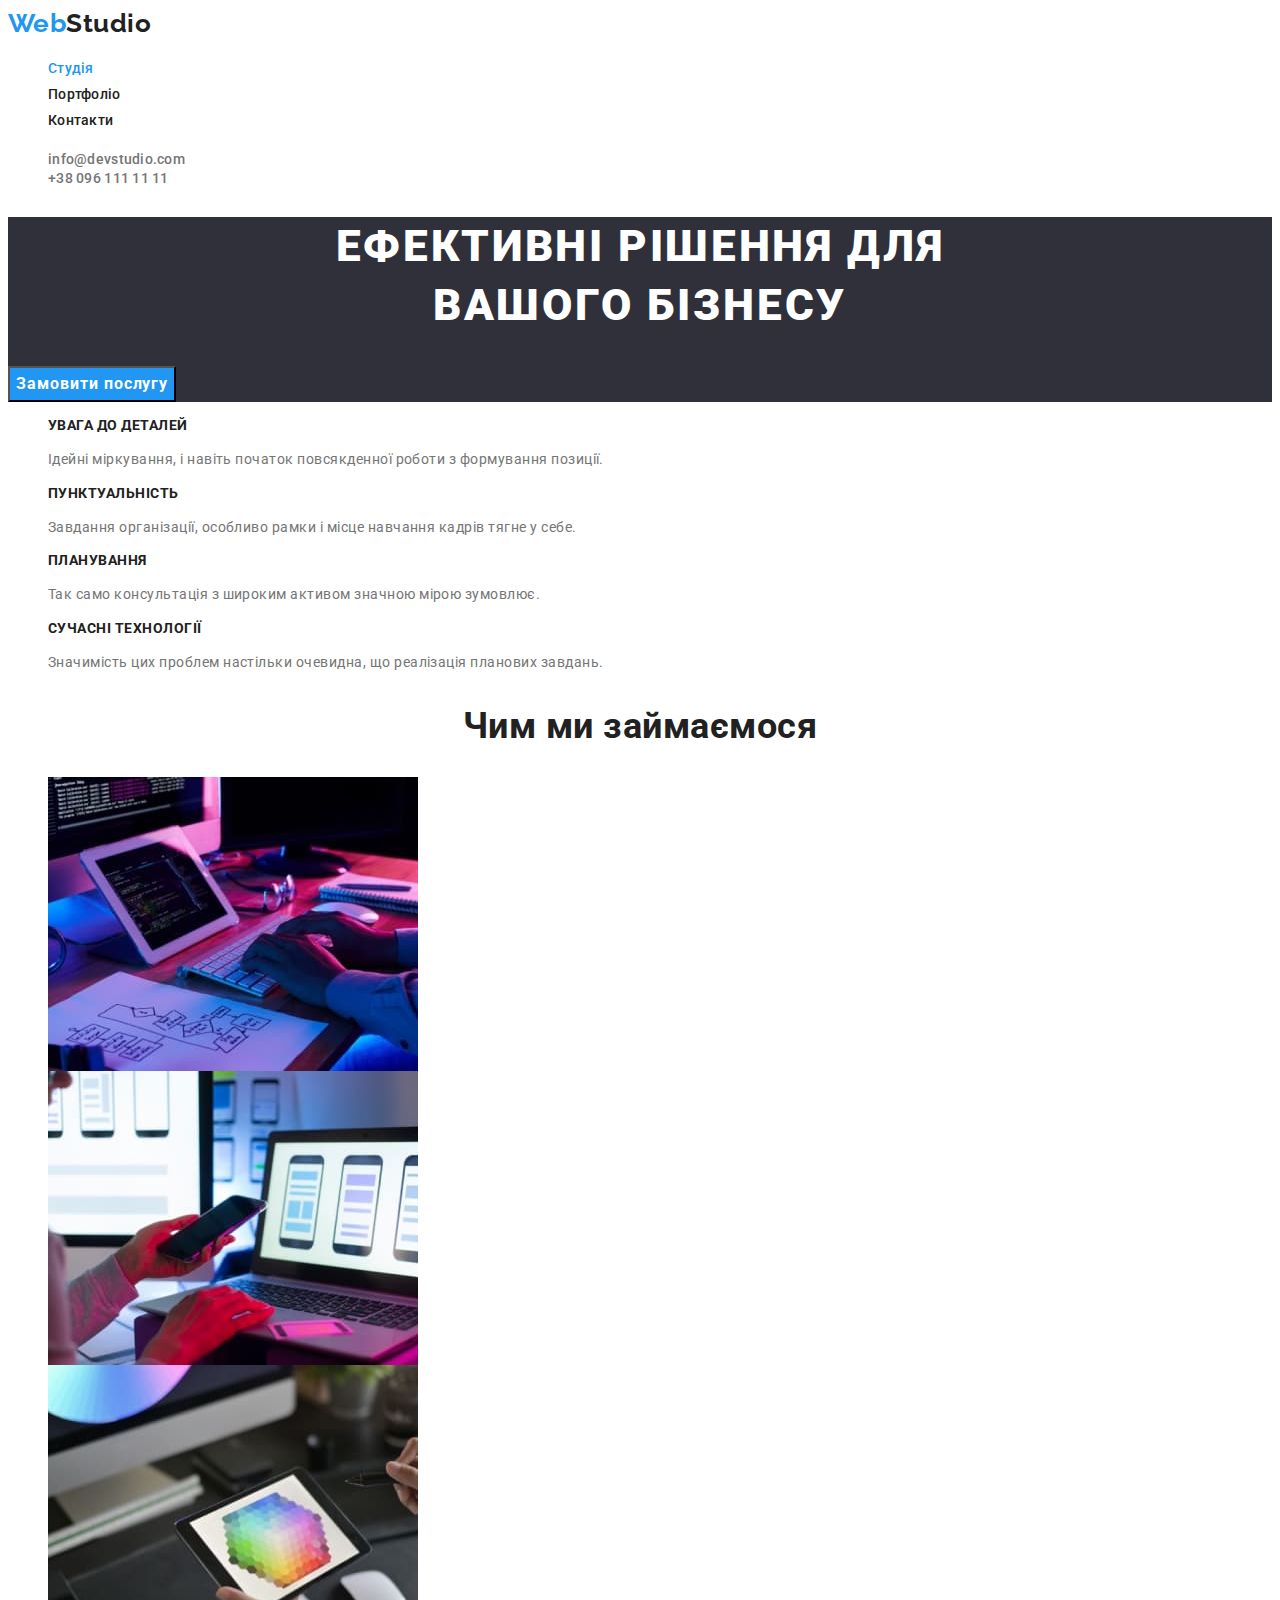
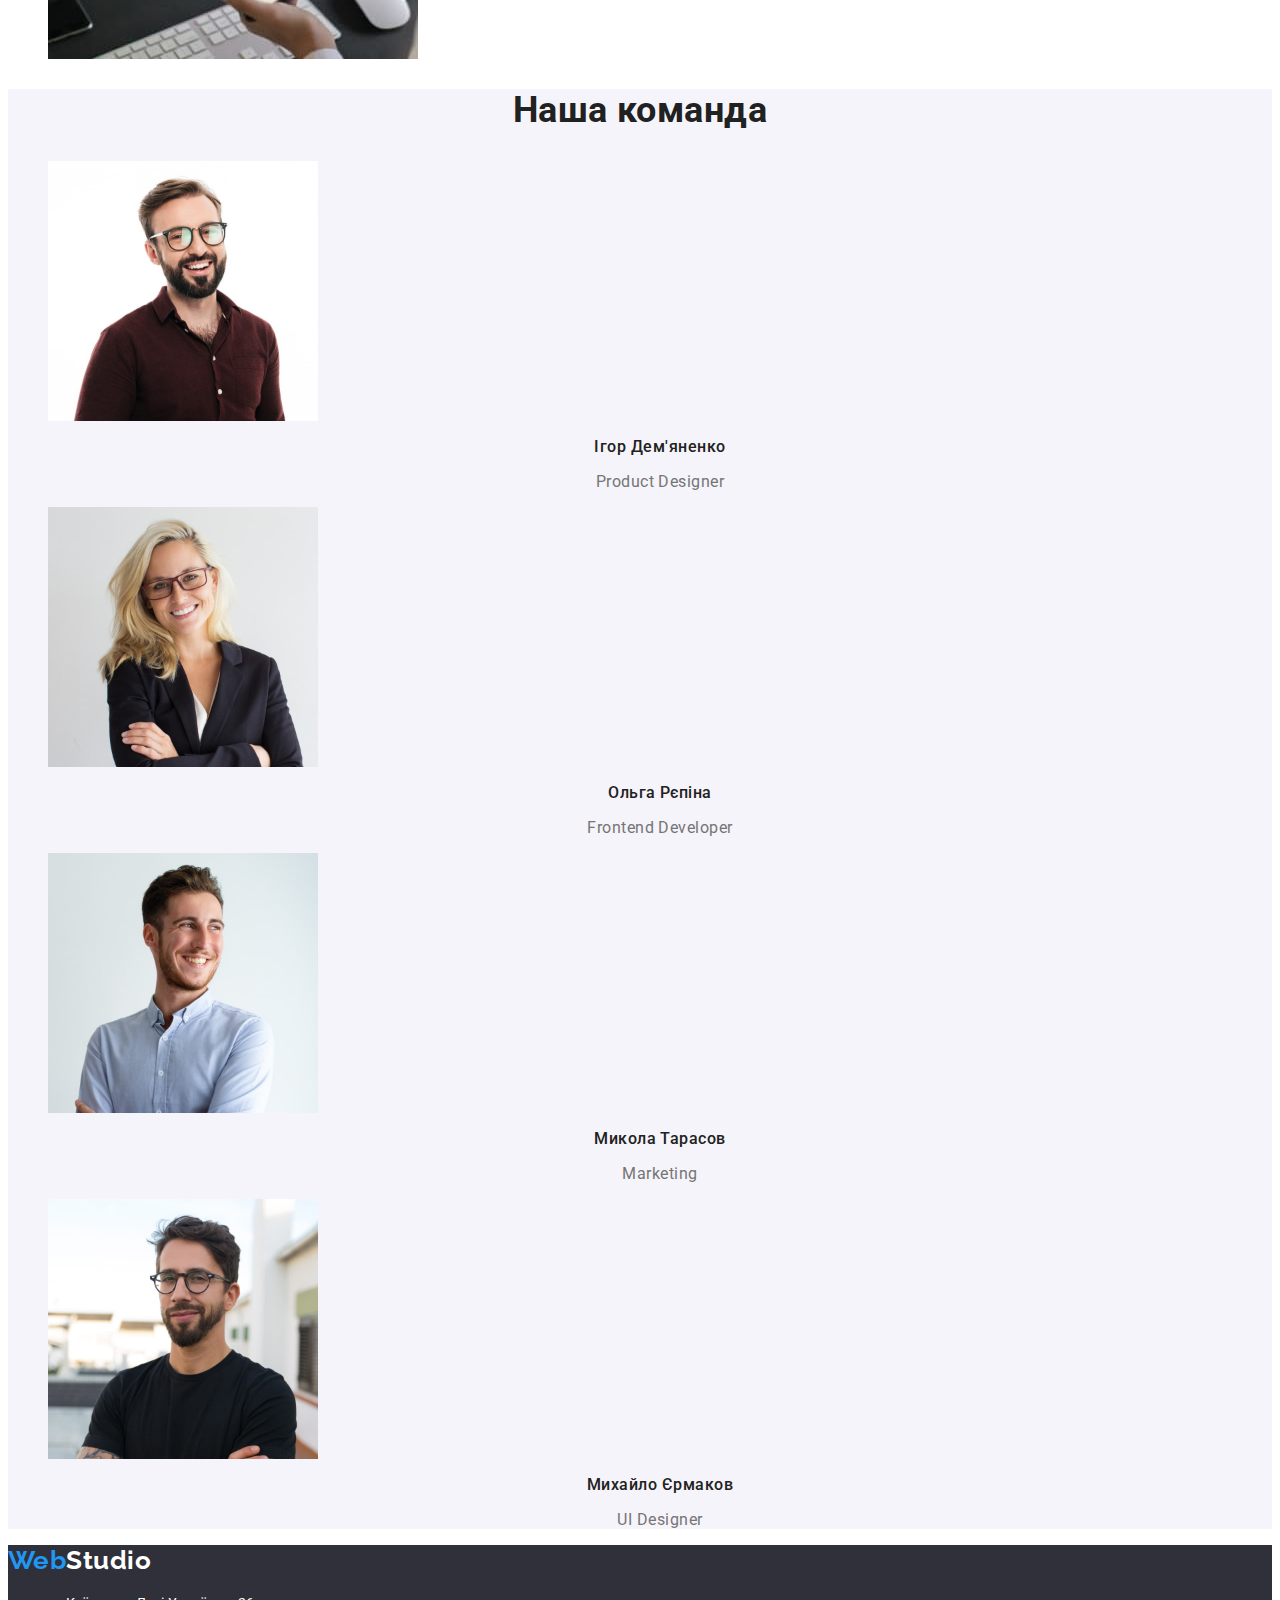
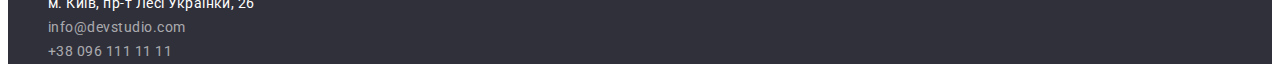
<file: index.html>
<!DOCTYPE html>
<html lang="uk">

<head>
  <meta charset="UTF-8" />
  <meta name="viewport" content="width=device-width, initial-scale=1.0" />
  <title>WebStudio</title>
  <link rel="preconnect" href="https://fonts.googleapis.com">
  <link rel="preconnect" href="https://fonts.gstatic.com" crossorigin>
  <link href="https://fonts.googleapis.com/css2?family=Raleway:wght@700&family=Roboto:wght@400;500;700;900&display=swap"
    rel="stylesheet">
  <link rel="stylesheet" href="./css/styles.css">
</head>

<body>
  <!-- HEADER -->
  <header class="page-header">
    <nav class="page-navigation">
      <a class="logo link" href="./index.html"><span class="text-logo">Web</span>Studio</a>
      <ul class="menu list">
        <li class="menu-item"><a class="menu-link current link" href="./index.html">Студія</a></li>
        <li class="menu-item"><a class="menu-link link" href="./portfolio.html">Портфоліо</a></li>
        <li class="menu-item"><a class="menu-link link" href="#">Контакти</a></li>
      </ul>
    </nav>
    <ul class="contact-menu list">
      <li><a class="contact-e-mail link" href="info@devstudio.com">info@devstudio.com</a></li>
      <li><a class="contact-phone-number link" href="+380961111111">+38 096 111 11 11</a></li>
    </ul>
  </header>
  <main>
    <!-- HERO -->
    <section class="hero">
      <h1 class="hero-title">Ефективні рішення для <br> вашого бізнесу</h1>
      <button type="button" class="hero-btn">Замовити послугу</button>
    </section>
    <!-- ABOUT -->
    <section class="about">
      <h2 class="visually-hidden">Наші переваги</h2>
      <ul class="list">
        <li>
          <h3 class="about-suptitle">УВАГА ДО ДЕТАЛЕЙ</h3>
          <p class="about-text">Ідейні міркування, і навіть початок повсякденної роботи з формування позиції.</p>
        </li>
        <li>
          <h3 class="about-suptitle">ПУНКТУАЛЬНІСТЬ</h3>
          <p class="about-text">Завдання організації, особливо рамки і місце навчання кадрів тягне у себе.</p>
        </li>
        <li>
          <h3 class="about-suptitle">ПЛАНУВАННЯ</h3>
          <p class="about-text">Так само консультація з широким активом значною мірою зумовлює.</p>
        </li>
        <li>
          <h3 class="about-suptitle">СУЧАСНІ ТЕХНОЛОГІЇ</h3>
          <p class="about-text">Значимість цих проблем настільки очевидна, що реалізація планових завдань.</p>
        </li>
      </ul>
    </section>
    <!-- GALERY -->
    <section class="galery">
      <h2 class="galery-title">Чим ми займаємося</h2>
      <ul class="list">
        <li><img class="galery-img" src="./images/photo-a.jpg" alt="Розробка алгоритмів" width="370">
        </li>
        <li><img class="galery-img" src="./images/photo-b.jpg" alt="Програмування" width="370">
        </li>
        <li><img class="galery-img" src="./images/photo-c.jpg" alt="Веб дизайн" width="370">
        </li>
      </ul>
    </section>
    <section class="our-team">
      <h2 class="our-team-title">Наша команда</h2>
      <ul class="list">
        <li>
          <img class="our-team-img" src="./images/igor.jpg" alt="Ігор Дем'яненко" width="270">
          <h3 class="our-team-name">Ігор Дем'яненко</h3>
          <p class="our-team-description">Product Designer</p>
        </li>
        <li>
          <img class="our-team-img" src="./images/olga.jpg" alt="Ольга Рєпіна" width="270">
          <h3 class="our-team-name">Ольга Рєпіна</h3>
          <p class="our-team-description">Frontend Developer</p>
        </li>
        <li>
          <img class="our-team-img" src="./images/mykola.jpg" alt="Микола Тарасов" width="270">
          <h3 class="our-team-name">Микола Тарасов</h3>
          <p class="our-team-description">Marketing</p>
        </li>
        <li>
          <img class="our-team-img" src="./images/mykhaylo.jpg" alt="Михайло Єрмаков" width="270">
          <h3 class="our-team-name">Михайло Єрмаков</h3>
          <p class="our-team-description">UI Designer</p>
        </li>
      </ul>
    </section>
  </main>
  <!--FOOTER-->
  <footer>
    <a class="footer-logo link" href="./index.html"><span class="text-logo-footer">Web</span>Studio</a>
    <address>
      <ul class="list">
        <li>
          <a class="footer-contact-address link" href="https://goo.gl/maps/CPtrU1FHBa2aNyZL9" target="_blank"
            rel="noopener noreferrer nofollow">м. Київ, пр-т Лесі Українки, 26</a>
        </li>
        <li>
          <a class="footer-contact-e-mail link" href="info@devstudio.com">info@devstudio.com</a>
        </li>
        <li>
          <a class="footer-contact-phone link" href="+380961111111">+38 096 111 11 11</a>
        </li>
      </ul>
    </address>
  </footer>
</body>
</html>
</file>
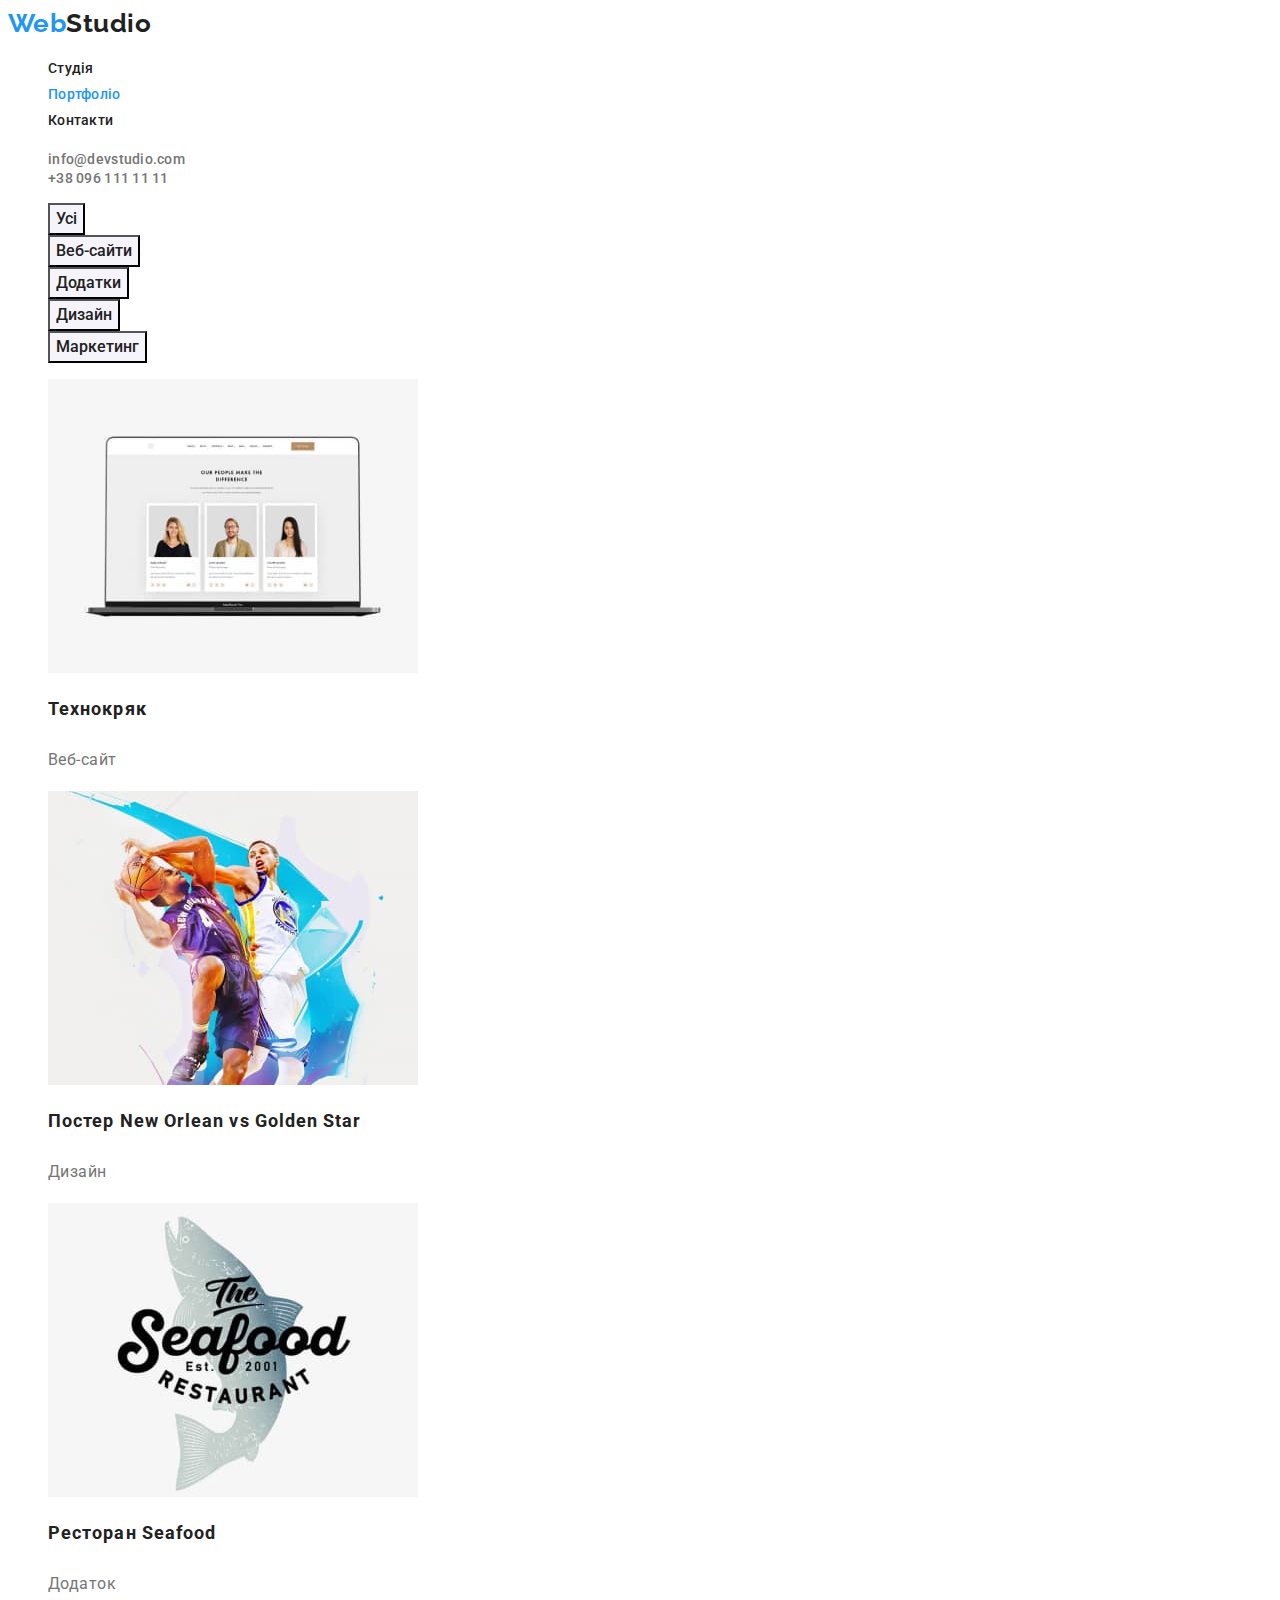
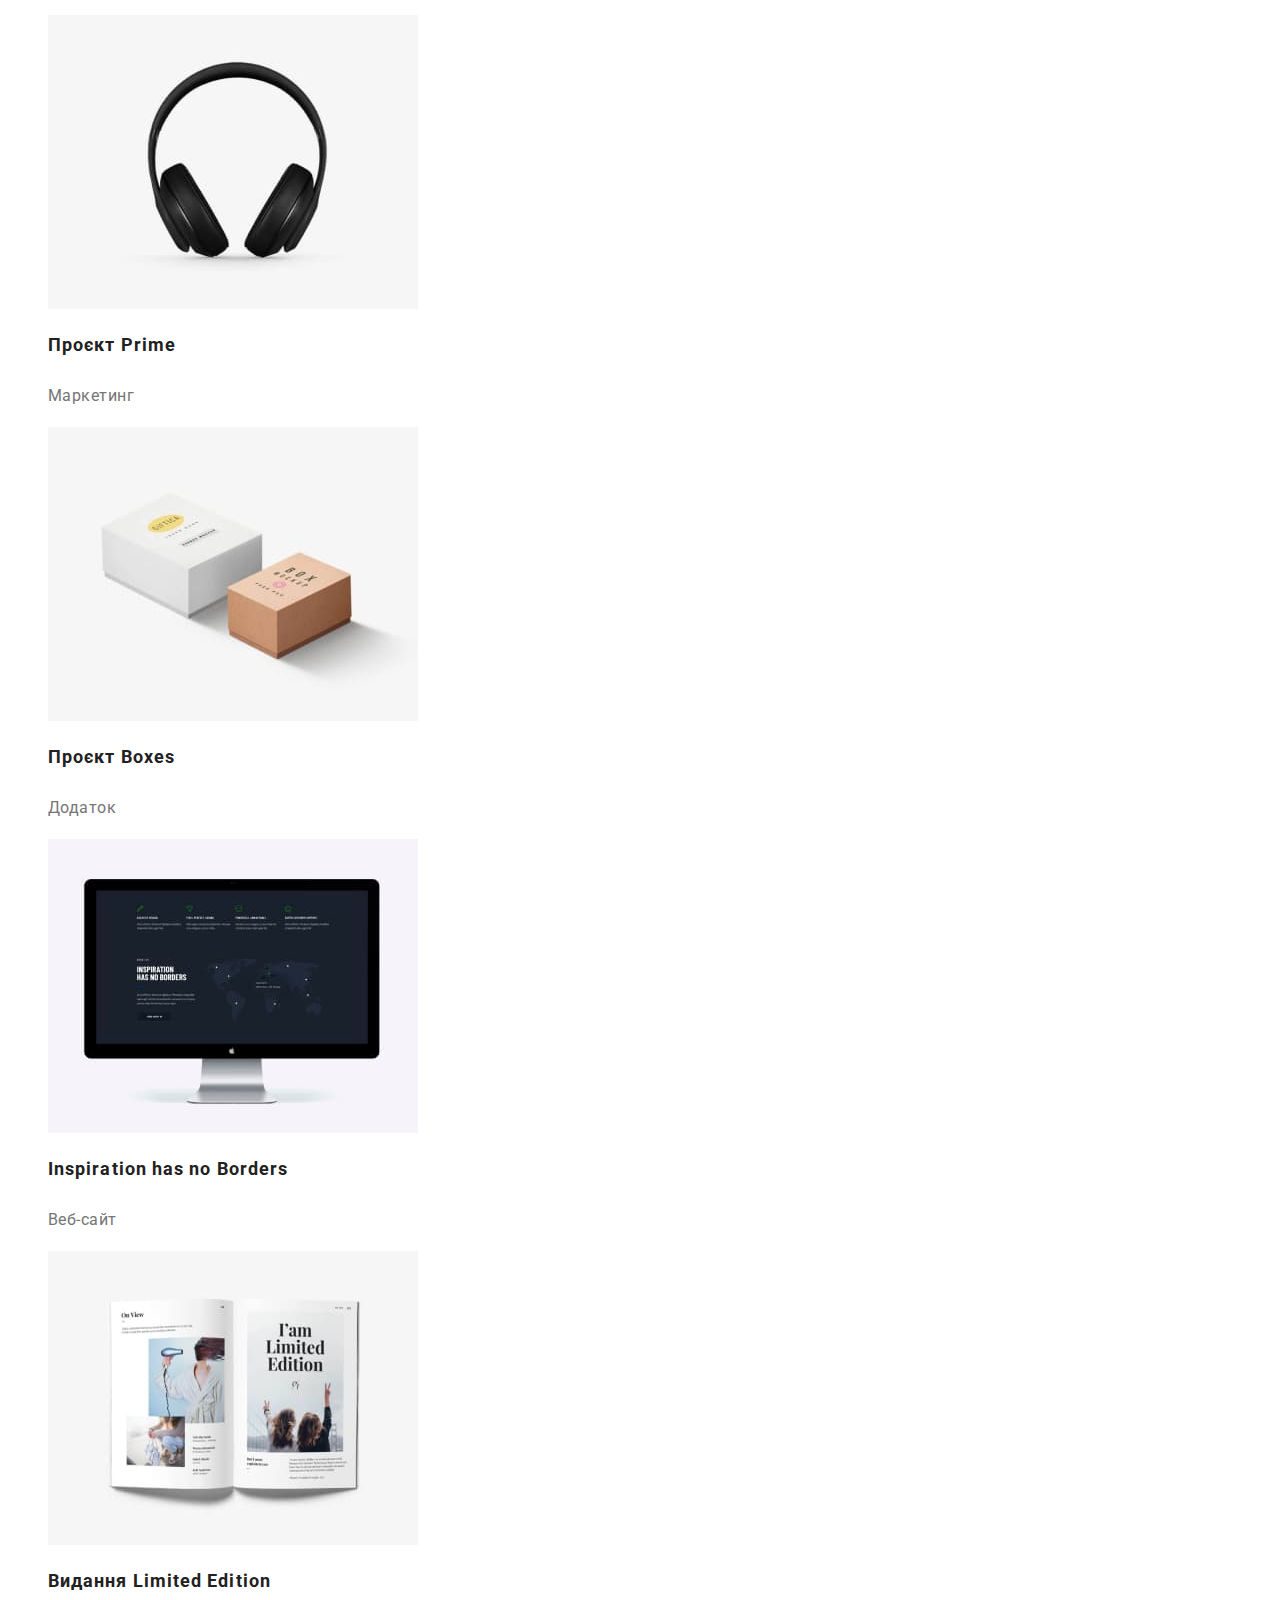
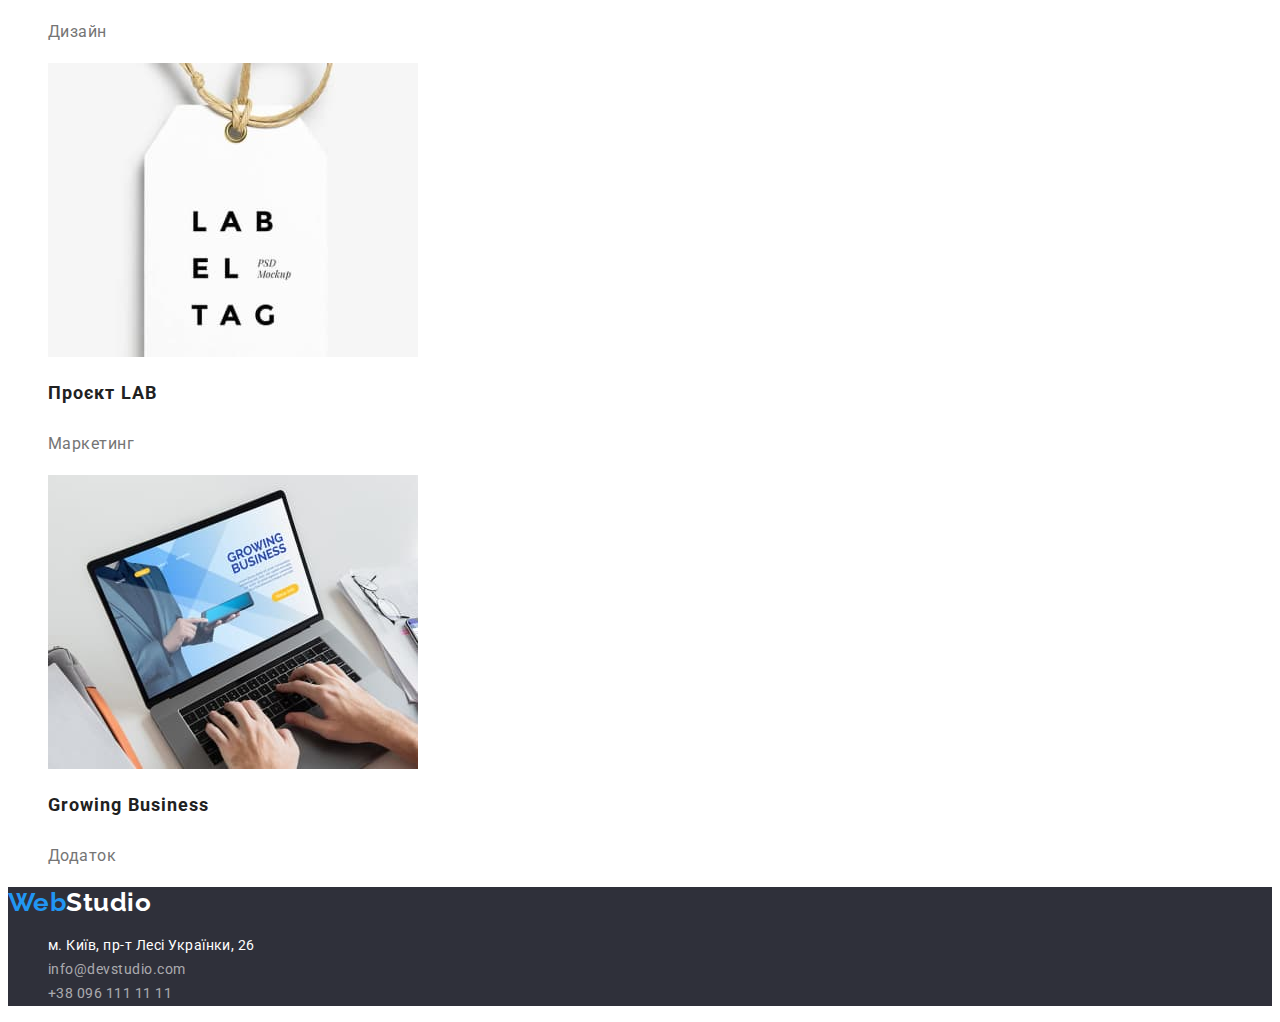
<file: portfolio.html>
<!DOCTYPE html>
<html lang="en">
<head>
    <meta charset="UTF-8">
    <meta http-equiv="X-UA-Compatible" content="IE=edge">
    <meta name="viewport" content="width=device-width, initial-scale=1.0">
    <title>Document</title>
    <link rel="preconnect" href="https://fonts.googleapis.com">
    <link rel="preconnect" href="https://fonts.gstatic.com" crossorigin>
    <link href="https://fonts.googleapis.com/css2?family=Raleway:wght@700&family=Roboto:wght@400;500;700;900&display=swap"
        rel="stylesheet">
    <link rel="stylesheet" href="./css/styles.css">
</head>
<body>
    <header class="page-header">
        <nav class="page-navigation">
            <a class="logo link" href="./index.html"><span class="text-logo">Web</span>Studio</a>
            <ul class="menu list">
                <li class="menu-item"><a class="menu-link link" href="./index.html">Студія</a></li>
                <li class="menu-item"><a class="menu-link current link" href="./portfolio.html">Портфоліо</a></li>
                <li class="menu-item"><a class="menu-link link" href="#">Контакти</a></li>
            </ul>
        </nav>
        <ul class="contact-menu list">
            <li><a class="contact-e-mail link" href="info@devstudio.com">info@devstudio.com</a></li>
            <li><a class="contact-phone-number link" href="+380961111111">+38 096 111 11 11</a></li>
        </ul>
    </header>
    <main>
<section class="filter">
    <h1 class="visually-hidden">НАШІ РОБОТИ</h1>
    <ul class="list">
        <li><button type="button" class="filter-btn">Усі</button></li>
        <li><button type="button" class="filter-btn">Веб-сайти</button></li>
        <li><button type="button" class="filter-btn">Додатки</button></li>
        <li><button type="button" class="filter-btn">Дизайн</button></li>
        <li><button type="button" class="filter-btn">Маркетинг</button></li>
    </ul>
    <ul class="project list">
        <li>
            <a class="link" href="#"><img src="./images/po-1.jpg" alt="Технокряк" width="370">
            <h3 class="project-suptitle">Технокряк</h3>
            <p class="project-text">Веб-сайт</p></a>
        </li>
        <li>
            <a class="link" href="#"><img src="./images/po-2.jpg" alt="Постер New Orlean vs Golden Star" width="370">
            <h3 class="project-suptitle">Постер New Orlean vs Golden Star</h3>
            <p class="project-text">Дизайн</p></a>
        </li>
        <li>
            <a class="link" href="#"><img src="./images/po-3.jpg" alt="Ресторан Seafood" width="370">
            <h3 class="project-suptitle">Ресторан Seafood</h3>
            <p class="project-text">Додаток</p></a>
        </li>
        <li>
            <a class="link" href="#"><img src="./images/po-4.jpg" alt="Проєкт Prime" width="370">
            <h3 class="project-suptitle">Проєкт Prime</h3>
            <p class="project-text">Маркетинг</p></a>
        </li>
        <li>
            <a class="link" href="#"><img src="./images/po-5.jpg" alt="Проєкт Boxes" width="370">
            <h3 class="project-suptitle">Проєкт Boxes</h3>
            <p class="project-text">Додаток</p></a>
        </li>
        <li>
            <a class="link" href="#"><img src="./images/po-6.jpg" alt="Inspiration has no Borders" width="370">
            <h3 class="project-suptitle">Inspiration has no Borders</h3>
            <p class="project-text">Веб-сайт</p></a>
        </li>
        <li>
            <a class="link" href="#"><img src="./images/po-7.jpg" alt="Видання Limited Edition" width="370">
            <h3 class="project-suptitle">Видання Limited Edition</h3>
            <p class="project-text">Дизайн</p></a>
        </li>
        <li>
            <a class="link" href="#"><img src="./images/po-8.jpg" alt="Проєкт LAB" width="370">
            <h3 class="project-suptitle">Проєкт LAB</h3>
            <p class="project-text">Маркетинг</p></a>
        </li>
        <li>
            <a class="link" href="#"><img src="./images/po-9.jpg" alt="Growing Business" width="370">
            <h3 class="project-suptitle">Growing Business</h3>
            <p class="project-text">Додаток</p></a>
        </li>
    </ul>
</section>
    </main>
    <!--FOOTER-->
    <footer>
        <a class="footer-logo link" href="./index.html"><span class="text-logo-footer">Web</span>Studio</a>
        <address>
            <ul class="list">
                <li>
                    <a class="footer-contact-address link" href="https://goo.gl/maps/CPtrU1FHBa2aNyZL9" target="_blank"
                        rel="noopener noreferrer nofollow">м. Київ, пр-т Лесі Українки, 26</a>
                </li>
                <li>
                    <a class="footer-contact-e-mail link" href="info@devstudio.com">info@devstudio.com</a>
                </li>
                <li>
                    <a class="footer-contact-phone link" href="+380961111111">+38 096 111 11 11</a>
                </li>
            </ul>
        </address>
    </footer>
</body>
</html>
</file>
<file: css/styles.css>
:root {
    --primary-fonts: 'Roboto',
        sans-serif;
    --secondary-fonts: 'Raleway',
        sans-serif;
    --body-background-color: #ffffff;
    --primary-background-color: #2F303A;
    --secondary-background-color: #F5F4FA;
    --primary-text-color-theme-light: #757575;
    --secondary-text-color-theme-light: #212121;
    --primary-text-color-theme-dark: #FFFFFF;
    --secondary-text-color-theme-dark: rgba(255, 255, 255, 0.6);
    --accent-color: #2196F3;
    --accent-color-hero-btn: #188CE8;
}
.link {
    text-decoration: none;
}
.list {
    list-style: none;
}
img {
    display: block;
}
body {
    font-family: var(--primary-fonts);
    letter-spacing: 0.03em;
    background-color: var(--body-background-color);
}
button {
    font-family: inherit;
    cursor: pointer;
}
/* =======HEADER======= */
.logo {
    font-family: var(--secondary-fonts);
    font-weight: 700;
    font-size: 26px;
    line-height: 1.19;
    color: var(--secondary-text-color-theme-light);
}
.text-logo {
    color: var(--accent-color);
}
.menu-link {
    font-weight: 500;
    font-size: 14px;
    line-height: 1.86;
    letter-spacing: 0.02em;

    color: var(--secondary-text-color-theme-light);
}

.menu-link:hover,
.menu-link:focus {
    color: var(--accent-color);
}
.menu .menu-link.current {
    color: var(--accent-color);
}
.contact-phone-number {
    font-weight: 500;
    font-size: 14px;
    line-height: 1.14;
    letter-spacing: 0.02em;

    color: var(--primary-text-color-theme-light);
}

.contact-phone-number:hover,
.contact-phone-number:focus {
    color: var(--accent-color);
}

.contact-e-mail {
    font-weight: 500;
    font-size: 14px;
    line-height: 1.14;
    letter-spacing: 0.02em;

    color: var(--primary-text-color-theme-light);
}

.contact-e-mail:hover,
.contact-e-mail:focus {
    color: var(--accent-color);
}
/* =======HEADER======= */

/* =====HERO===== */
.hero {
    background-color: var(--primary-background-color);
}
.hero-title {
        font-weight: 900;
        font-size: 44px;
        line-height: 1.36;
        text-align: center;
        letter-spacing: 0.06em;
        text-transform: uppercase;
        color: var(--primary-text-color-theme-dark);
    }
.hero-btn {
        color: var(--primary-text-color-theme-dark);
        background-color: var(--accent-color);
        font-weight: 700;
        font-size: 16px;
        line-height: 1.88;
        display: flex;
        align-items: center;
        text-align: center;
        letter-spacing: 0.06em;
}
.hero-btn:hover,
.hero-btn:focus {
    background: var(--accent-color-hero-btn);
    box-shadow: 0px 4px 4px rgba(0, 0, 0, 0.15);
    border-radius: 4px;
}
/* =====HERO===== */

/* =====ABOUT===== */
.visually-hidden {
    position: absolute;
        white-space: nowrap;
        width: 1px;
        height: 1px;
        overflow: hidden;
        border: 0;
        padding: 0;
        clip: rect(0 0 0 0);
        clip-path: inset(50%);
        margin: -1px;
}
.about-suptitle {
        font-weight: 700;
        font-size: 14px;
        line-height: 1.14;
        text-transform: uppercase;
        color: var(--secondary-text-color-theme-light);
}
.about-text {
        font-style: normal;
        font-size: 14px;
        line-height: 1.71;
        color: var(--primary-text-color-theme-light);
}
/* =====ABOUT===== */

/* =====GALERY===== */
.galery-title {
        font-weight: 700;
        font-size: 36px;
        line-height: 1.17;
        text-align: center;
        color: var(--secondary-text-color-theme-light);
}
/* =====GALERY===== */

/* =====OUR-TEAM===== */
.our-team {
    background-color: var(--secondary-background-color);
}
.our-team-title {
        font-weight: 700;
        font-size: 36px;
        line-height: 1.17;
        text-align: center;
        color: var(--secondary-text-color-theme-light)
}
.our-team-name {
        font-weight: 500;
        font-size: 16px;
        line-height: 1.19;
        text-align: center;
        color: var(--secondary-text-color-theme-light);
}
.our-team-description {
        font-size: 16px;
        line-height: 1.19;
        text-align: center;
        color: var(--primary-text-color-theme-light);
}
/* =====OUR-TEAM===== */

/* =====FOOTER===== */
footer {
    background-color: var(--primary-background-color);
}
.footer-logo {
        font-family: var(--secondary-fonts);
        font-weight: 700;
        font-size: 26px;
        line-height: 1.19;
        color: var(--primary-text-color-theme-dark);
}
.text-logo-footer {
    color: var(--accent-color);
}
.footer-contact-address {
        font-style: normal;
        font-size: 14px;
        line-height: 1.71;
        color: var(--primary-text-color-theme-dark);
}
.footer-contact-address:hover,
.footer-contact-address:focus {
    color: var(--accent-color);
}
.footer-contact-e-mail {
        font-style: normal;
        font-size: 14px;
        line-height: 1.71;
        color: var(--secondary-text-color-theme-dark);
}
.footer-contact-e-mail:hover,
.footer-contact-e-mail:focus {
    color: var(--accent-color);
}
.footer-contact-phone {
        font-style: normal;
        font-size: 14px;
        line-height: 1.71;
        color: var(--secondary-text-color-theme-dark);
}
.footer-contact-phone:hover,
.footer-contact-phone:focus {
        color: var(--accent-color);
}
/* =====FOOTER===== */

/* =====PORTFOLIO===== */
.filter-btn {
        background-color: var(--secondary-background-color);
        color: var(--secondary-text-color-theme-light);
        font-weight: 500;
        font-size: 16px;
        line-height: 1.62;
        text-align: center;
}
.filter-btn:hover,
.filter-btn:focus {
    background-color: var(--accent-color);
    color: var(--primary-text-color-theme-dark);
}
.project-suptitle {
        font-weight: 700;
        font-size: 18px;
        line-height: 2;
        letter-spacing: 0.06em;
        color: var(--secondary-text-color-theme-light);
}
.project-text {
        font-size: 16px;
        line-height: 1.88;
        color: var(--primary-text-color-theme-light);
}
</file>
